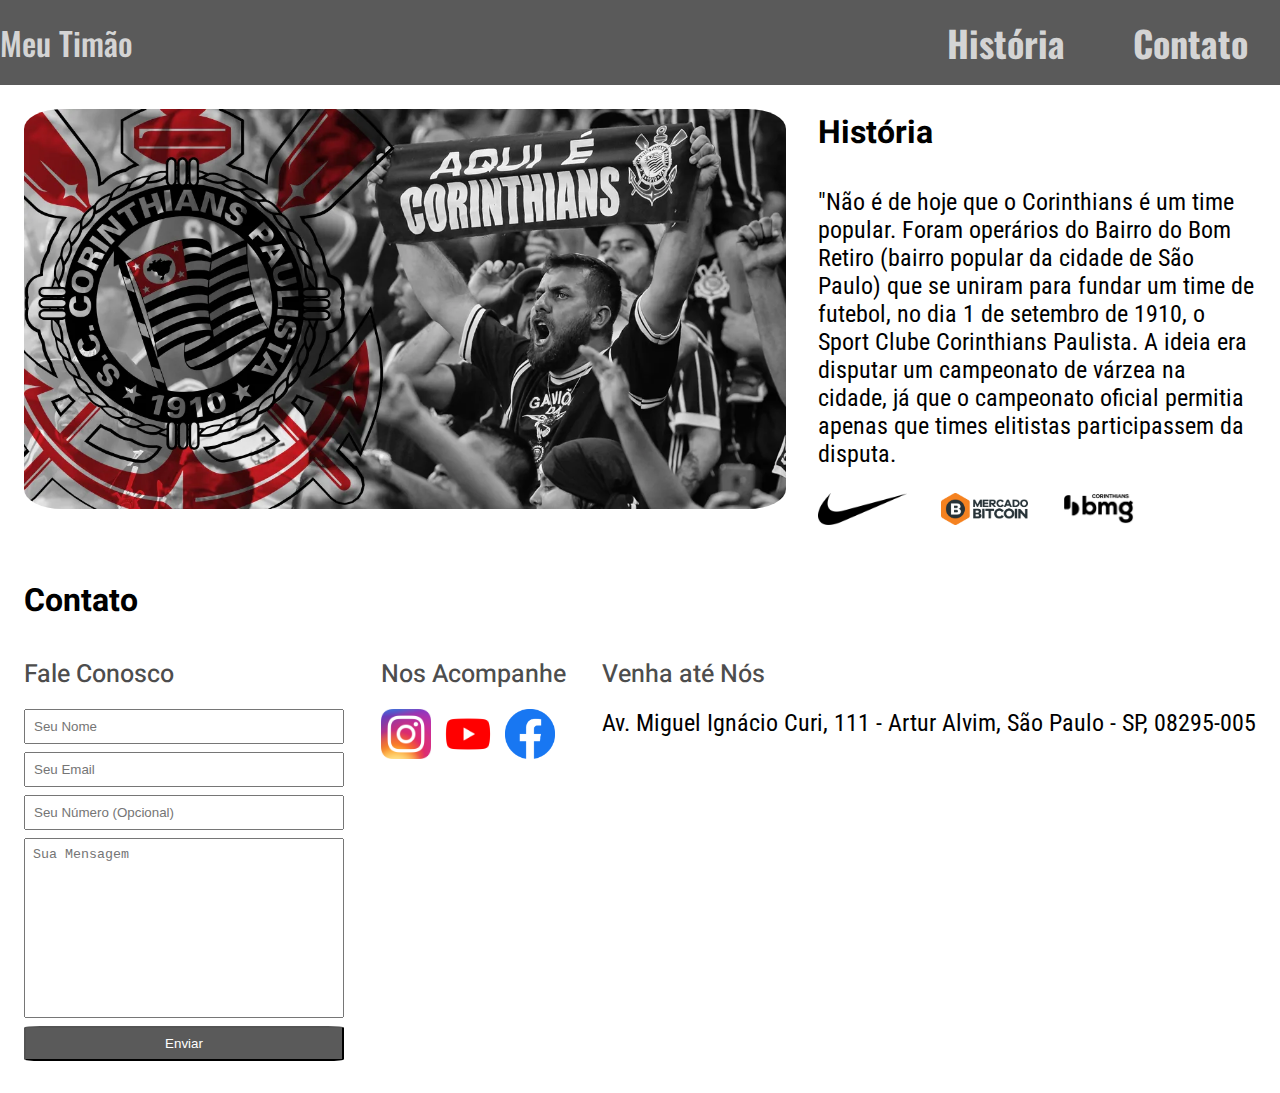
<file: OneDrive/Documentos/meu time de futebol/index.html>
<!DOCTYPE html>
<html lang="en">
  <head>
    <meta charset="UTF-8" />
    <meta http-equiv="X-UA-Compatible" content="IE=edge" />
    <meta name="viewport" content="width=device-width, initial-scale=1.0" />
    <title>Meu Time De Futebol</title>
    <link rel="stylesheet" href="style.css" />
  </head>
  <body>
    <header>
      <div class="container">
        <h1 class="title">Meu Timão</h1>
        <nav>
          <ul>
            <li>
              <a href=""><h1>História</h1></a>
            </li>
            <li>
              <a href=""><h1>Contato</h1></a>
            </li>
          </ul>
        </nav>
      </div>
    </header>

    <section>
      <div class="container">
        <img
          class="img-front"
          src="images/corinthians.png"
          alt="imagem corinthians"
        />
        <div class="text">
          <h2>História</h2>
          <p>
            "Não é de hoje que o Corinthians é um time popular. Foram operários
            do Bairro do Bom Retiro (bairro popular da cidade de São Paulo) que
            se uniram para fundar um time de futebol, no dia 1 de setembro de
            1910, o Sport Clube Corinthians Paulista. A ideia era disputar um
            campeonato de várzea na cidade, já que o campeonato oficial permitia
            apenas que times elitistas participassem da disputa.
          </p>

          <ul class="brand-list">
            <li><img src="images/nike.png" alt="" /></li>
            <li><img src="images/mercado-bitcoin.webp" alt="" /></li>
            <li><img src="images/bmg-corinthians.png" alt="" /></li>
          </ul>
        </div>
      </div>
    </section>

    <section id="contact">
      <div class="container">
        <h2>Contato</h2>
        <div class="contact-methods">
          <div>
            <h3>Fale Conosco</h3>
            <form>
              <input type="text" placeholder="Seu Nome" />
              <input type="email" placeholder="Seu Email" />
              <input type="tel" placeholder="Seu Número (Opcional)" />
              <textarea placeholder="Sua Mensagem"></textarea>
              <button type="submit">Enviar</button>
            </form>
          </div>
          <div>
            <h3>Nos Acompanhe</h3>
            <ul class="redes-sociais">
              <li>
                <a href="#"
                  ><img src="images/Instagram.png" alt="instagram"
                /></a>
              </li>
              <li>
                <a href="#"><img src="images/Youtube.png" alt="Youtube" /></a>
              </li>
              <li>
                <a href="#"
                  ><img src="images/facebook.png" alt="instagram"
                /></a>
              </li>
            </ul>
          </div>
          <div>
            <h3>Venha até Nós</h3>
            <p>
              Av. Miguel Ignácio Curi, 111 - Artur Alvim, São Paulo - SP,
              08295-005
            </p>
          </div>
        </div>
      </div>
    </section>
  </body>
</html>
</file>
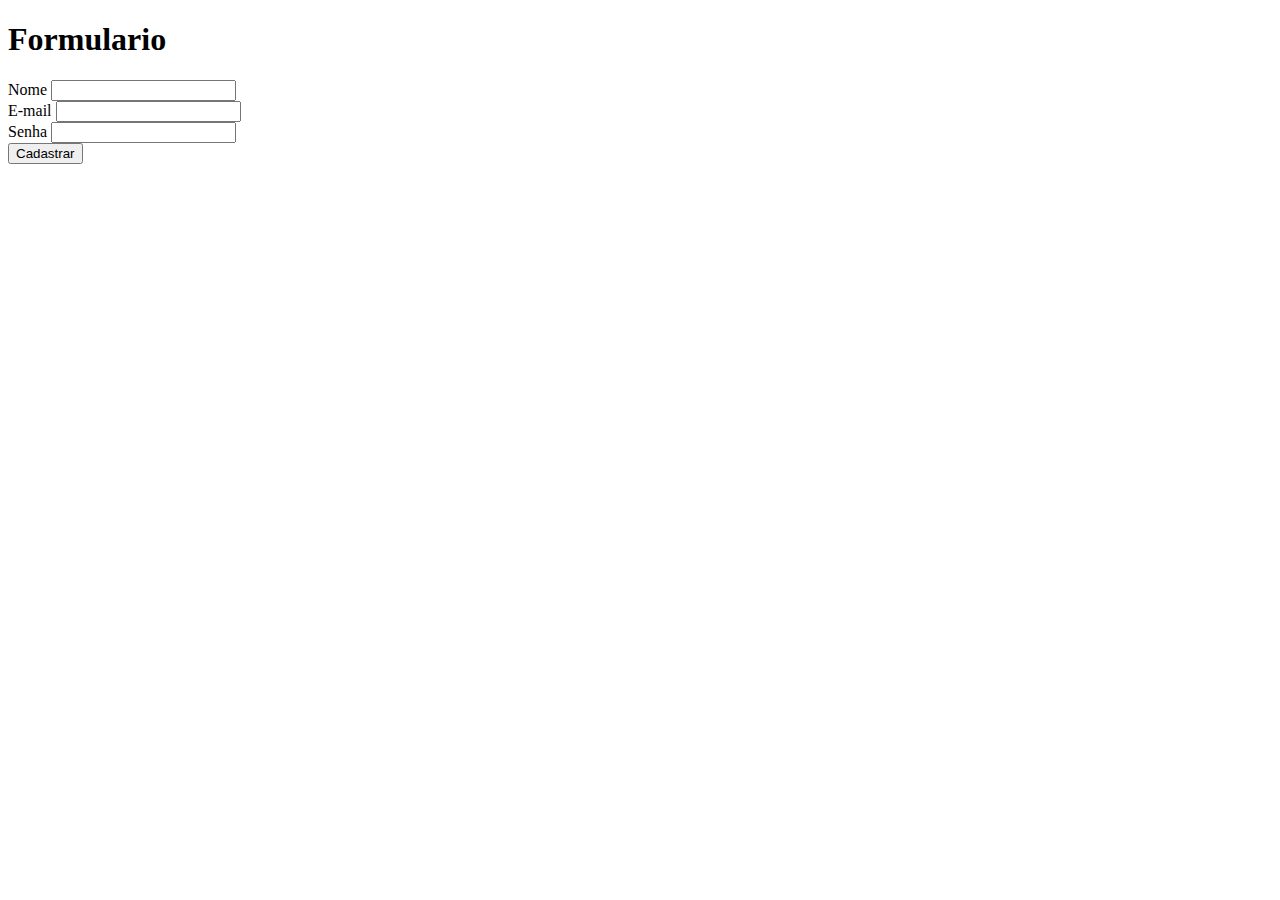
<file: OneDrive/Documentos/exercicio-html/exercicio.html>
<!DOCTYPE html>
<html lang="en">
  <head>
    <meta charset="UTF-8" />
    <meta http-equiv="X-UA-Compatible" content="IE=edge" />
    <meta name="viewport" content="width=device-width, initial-scale=1.0" />
    <title>Document</title>
  </head>
  <body>
    <h1>Formulario</h1>
    <form>
      <label for="nome">Nome</label>
      <input id="nome" type="text" />
      <br />
      <label for="e-mail">E-mail</label>
      <input id="e-mail" type="email" />
      <br />
      <label for="senha">Senha</label>
      <input id="senha" type="text" />
      <br />
      <button type="submit">Cadastrar</button>
    </form>
  </body>
</html>
</file>
<file: OneDrive/Documentos/meu time de futebol/style.css>
@import url('https://fonts.googleapis.com/css2?family=Oswald:wght@300;400;500;600;700&display=swap');
@import url('https://fonts.googleapis.com/css2?family=Roboto+Condensed:ital,wght@0,300;0,400;0,700;1,300;1,400&display=swap');
@import url('https://fonts.googleapis.com/css2?family=Heebo:wght@100;200;300;500&display=swap');
* {
  padding: 0;
  margin: 0;
  box-sizing: border-box;
}

header {
  padding: 16px 0;
  background-color: rgb(90, 90, 90);
  color: rgb(212, 212, 212);
  font-family: oswald;
}

.title {
  font-size: 32px;
  font-weight: 500;
}

header nav li {
  display: inline; 
  margin-left: 16px;
  font-size: 18px;
  display: inline-block;
  margin: 0 32px;
}

header nav li a {
  color: rgb(212, 212, 212);
  text-decoration: none;
}

.container {
  max-width: 1280px;
  width: 100%;
  margin: 0 auto;
}

header .container {
  display: flex;
  align-items: center;
  justify-content: space-between;
}

.brand-list img{
  height: 32px;

}

.brand-list li {
  display: inline;
  margin-right: 30px;
}

section .container {
  align-items: flex-start;
  justify-content: space-between;
  display: flex;
}

section {
  padding: 24px;
}

section h2{
  margin-bottom: 32px;
  font-size: 32px;
  font-family: Heebo;
}

section p {
  margin-bottom: 25px;
  font-size: 24px;
  font-family: Roboto Condensed;
}

.img-front {
  height: 400px;
  border-radius: 5%;
  margin-right: 32px;
}

.text {
  align-items: center;
}

.redes-sociais img {
  height: 50px;
  align-items: center;
}
.redes-sociais li {
  display: inline;
  margin-right: 8px;
}

#contact .container{
  display: block;
}

.contact-methods {
  justify-content: space-between;
  display: flex;
}

form input, form textarea, form button {
  display: block;
  width: 320px;
  margin-bottom: 8px;
  padding: 8px;
}

form textarea {
  resize: none;
  height: 180px;
}

section h3 {
  margin-bottom: 16px;
}

form button {
  background-color: rgb(90, 90, 90);
  color: #fff;
  border-radius: 5%;
}

form button:hover {
  background-color: rgb(197, 197, 197);
}

h3 {
  font-size: 25px;
  font-family: Heebo;
  font-weight: 500;
  color: rgb(77, 77, 77);
}
</file>
